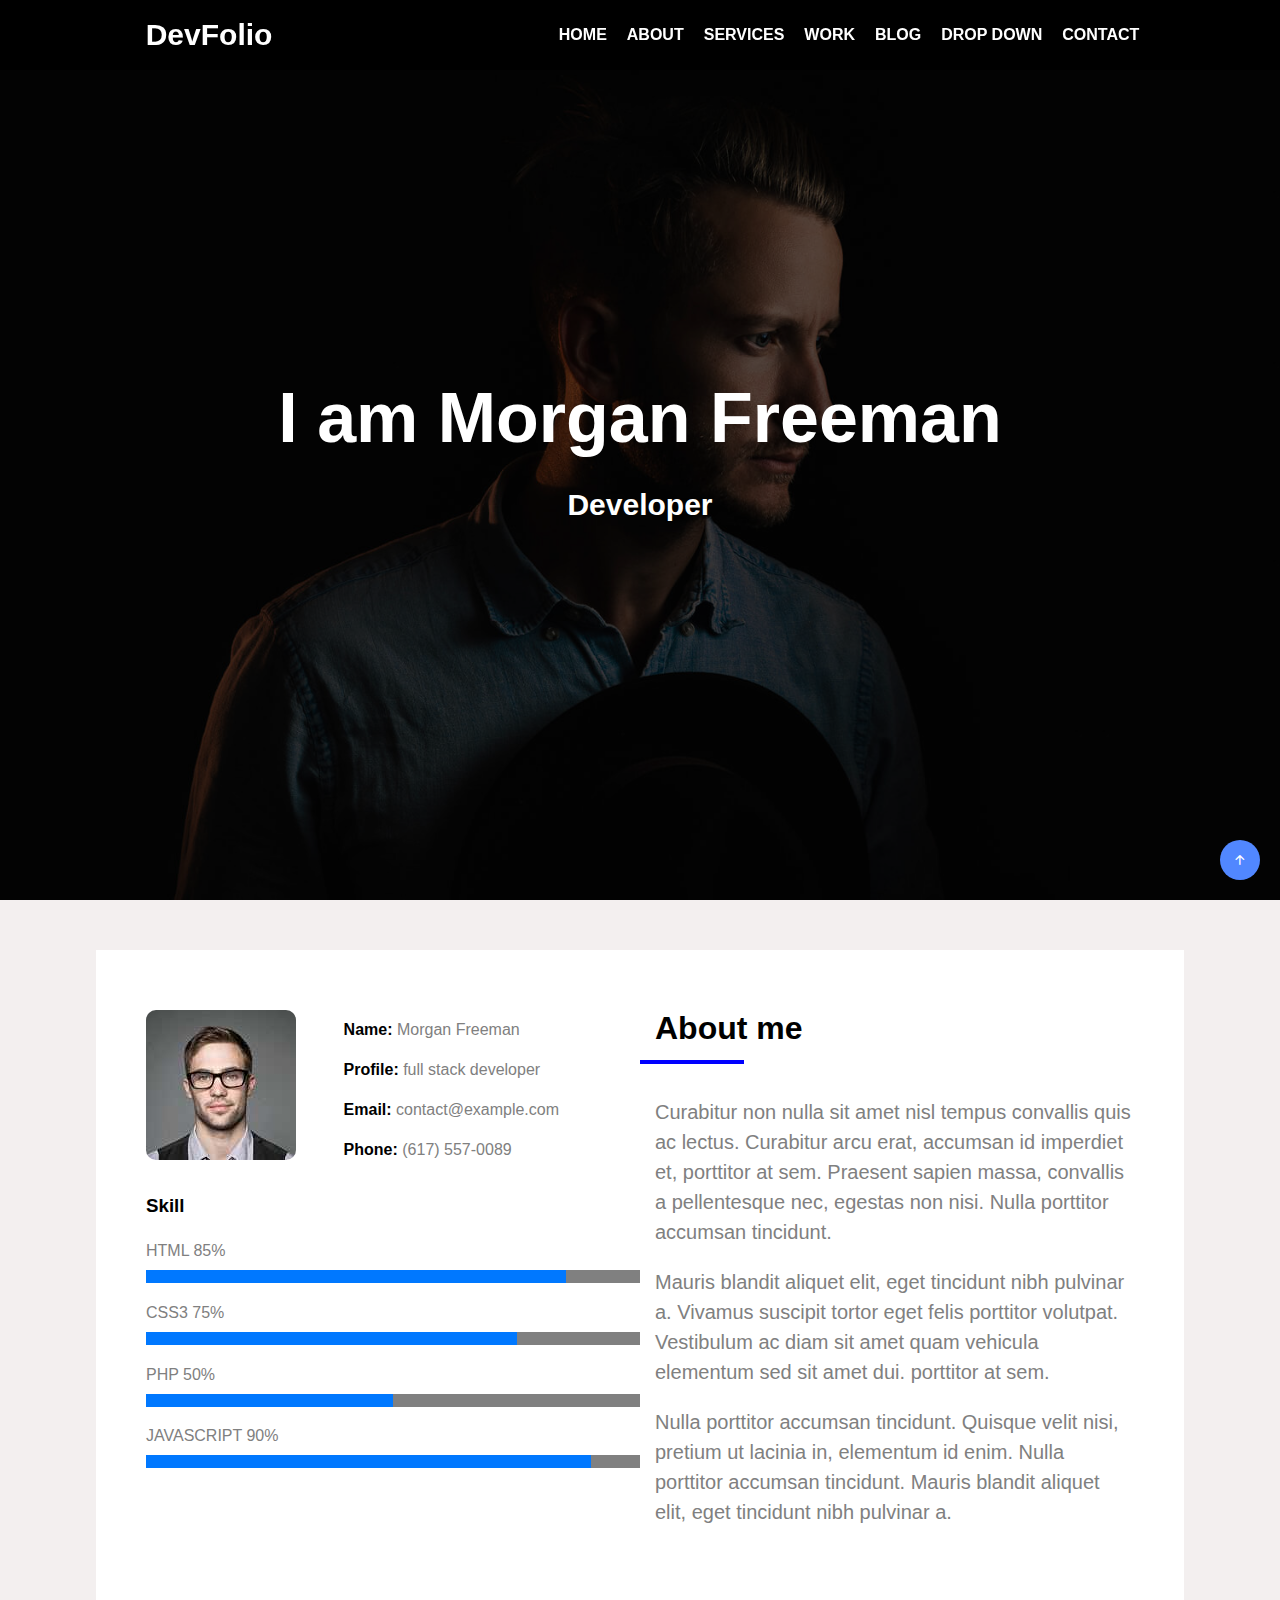
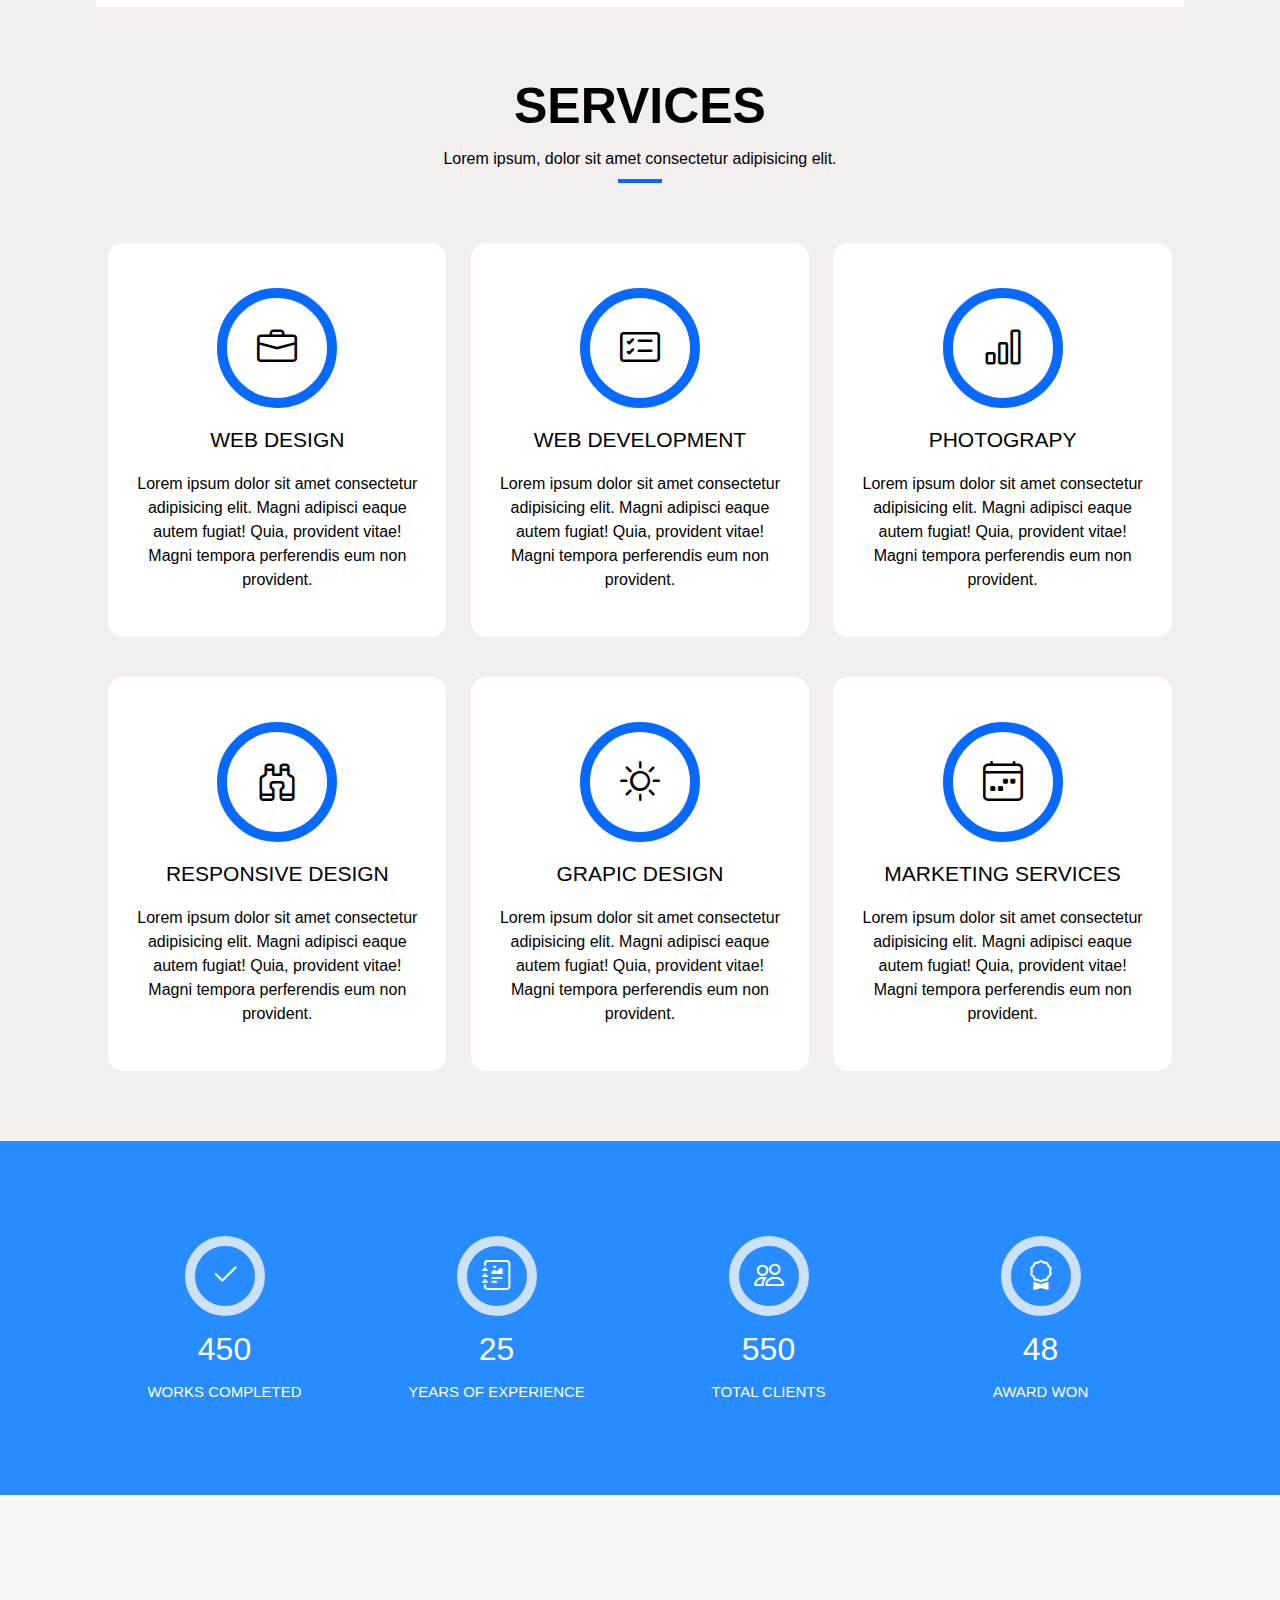
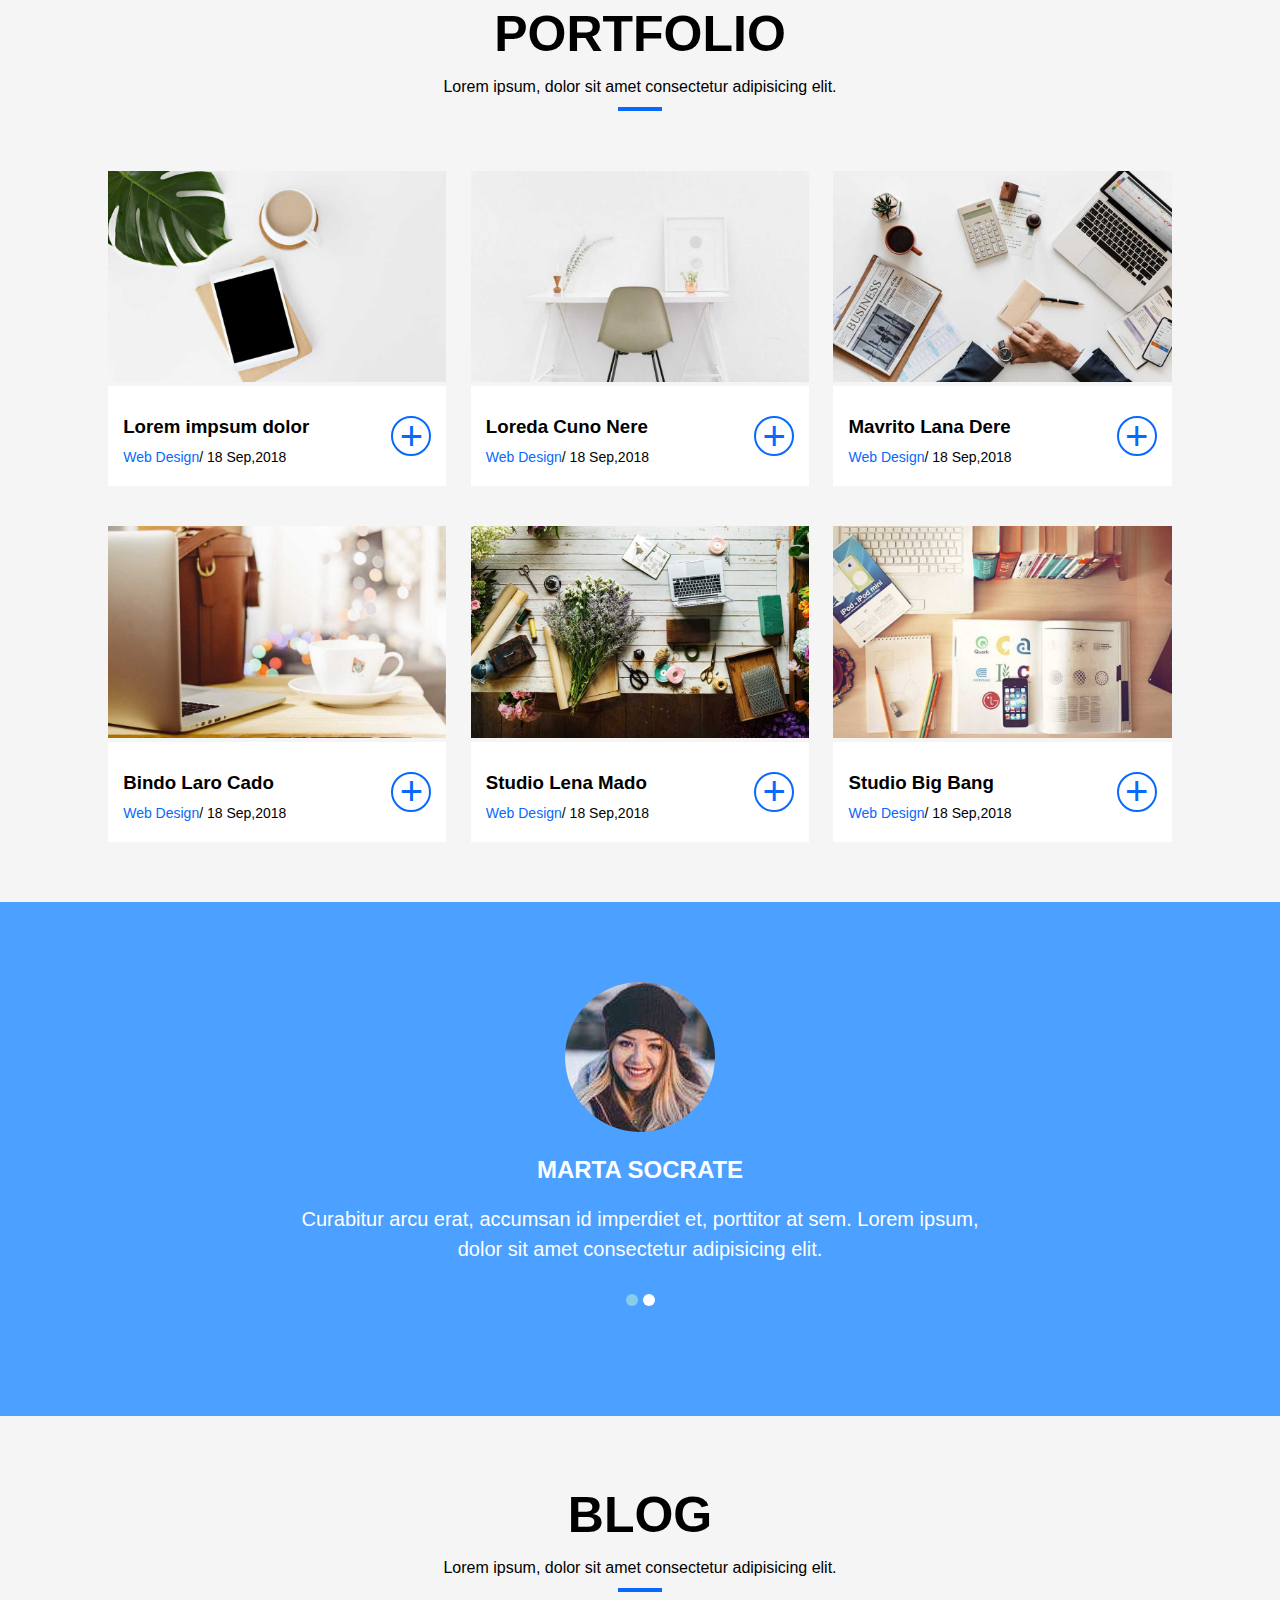
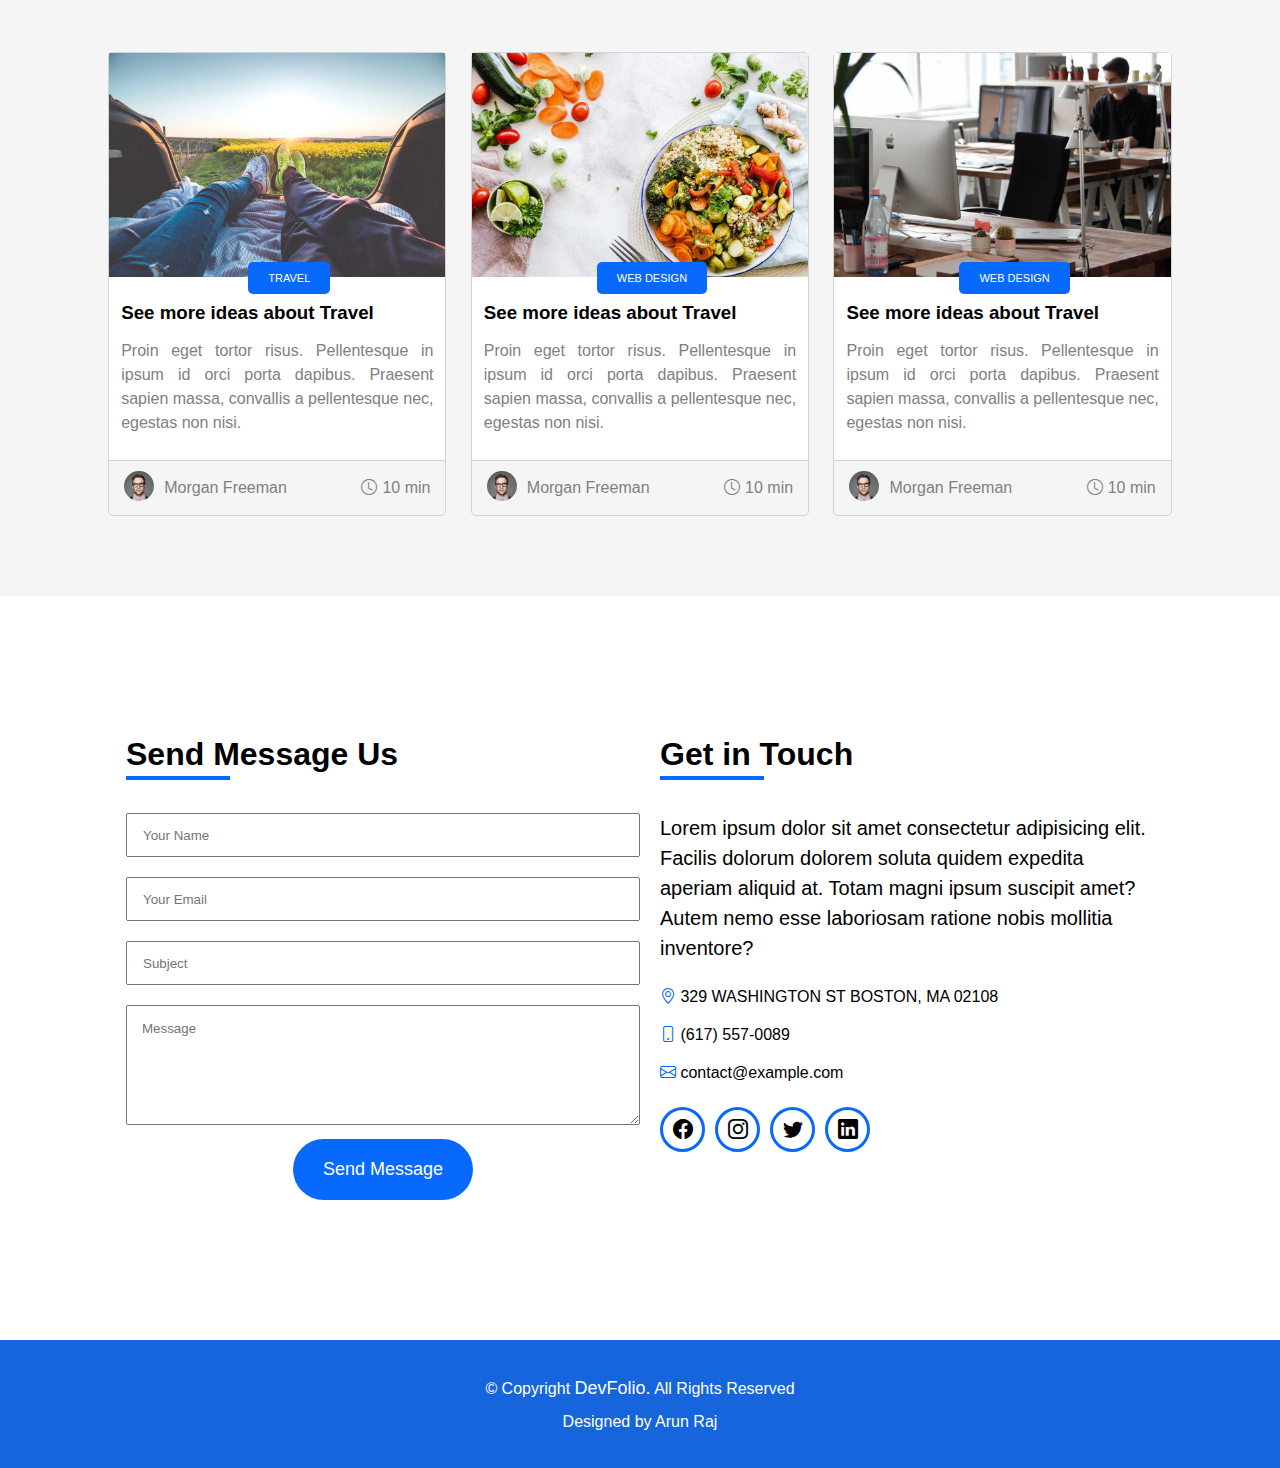
<file: index.html>
<!DOCTYPE html>
<html>
<head>
	<title>Project 1</title>
	<link rel="stylesheet" href="css/style.css">
	<link rel="stylesheet" href="icons/bootstrap-icons.css">
	<meta charset="utf-8">
	<meta name="viewport" content="width=device-width, initial-scale=1">
</head>
<body>
	<div class="container" id="home">
		<div class="feature-row1">
			<div class="nav-bar">
				<header>
					<nav>
						<div>
							<h1>DevFolio</h1>
						</div>
						<div>
							<ul>
								<div>
									<li><a href="#home">HOME</a></li>
									<hr>
								</div>
								<div>
									<li><a href="#about">ABOUT</a></li>
									<hr>
								</div>
								<div>
									<li><a href="#service">SERVICES</a></li>
									<hr>
								</div>
								<div>
									<li><a href="#portfolio">WORK</a></li>
									<hr>
								</div>
								<div>
									<li><a href="#blog">BLOG</a></li>
									<hr>
								</div>
								<div>
									<li><a href="#">DROP DOWN</a></li>
									<hr>
								</div>
								<div>
									<li><a href="#cont">CONTACT</a></li>
									<hr>
								</div>
							</ul>
						</div>
					</nav>
				</header>
			</div>
			<div class="head">
				<div>
					<h1>I am Morgan Freeman</h1>
					<h2>Developer</h2>
				</div>
			</div>
		</div>
		<div class="feature-row2" id="about">
			<div class="container1">
				<div class="resume">
					<div class="contact-box">
						<div class="contact">
							<div class="contact-img">
								<img src="images/testimonial-2.jpg" alt="No Image">
							</div>
							<div class="details">
								<p>
									<span>Name:</span>
									<span>Morgan Freeman</span>
								</p>
								<p>
									<span>Profile:</span>
									<span>full stack developer</span>
								</p>
								<p>
									<span>Email:</span>
									<span>contact@example.com</span>
								</p>
								<p>
									<span>Phone:</span>
									<span>(617) 557-0089</span>
								</p>
							</div>
						</div>
						<div class="skill">
							<h3>Skill</h3>
							<div>
								<p>HTML 85%</p>
								<progress value="85" max="100"></progress>
							</div>
							<div>
								<p>CSS3 75%</p>
								<progress value="75" max="100"></progress>
							</div>
							<div>
								<p>PHP 50%</p>
								<progress value="50" max="100"></progress>
							</div>
							<div>
								<p>JAVASCRIPT 90%</p>
								<progress value="90" max="100"></progress>
							</div>
						</div>
					</div>
					<div class="about-me">
						<h1>About me</h1>
						<p>Curabitur non nulla sit amet nisl tempus convallis quis ac lectus. Curabitur arcu erat, accumsan id imperdiet et, 
						porttitor at sem. Praesent sapien massa, convallis a pellentesque nec, egestas non nisi. Nulla porttitor accumsan tincidunt.</p>
						<p>Mauris blandit aliquet elit, eget tincidunt nibh pulvinar a. Vivamus suscipit tortor eget felis porttitor volutpat.
						Vestibulum ac diam sit amet quam vehicula elementum sed sit amet dui. porttitor at sem.</p>
						<p>Nulla porttitor accumsan tincidunt. Quisque velit nisi, pretium ut lacinia in, elementum id enim. 
						Nulla porttitor accumsan tincidunt. Mauris blandit aliquet elit, eget tincidunt nibh pulvinar a.</p>
					</div>
				</div>
			</div>
			<div class="container1" id="service">
				<div class="heading">
					<h1>SERVICES</h1>
					<p>Lorem ipsum, dolor sit amet consectetur adipisicing elit.</p>
				</div>
				<div class="card-box">
					<div class="col">
						<div class="card">
							<div class="icon">
								<i class="bi bi-briefcase"></i>
							</div>
							<h3>WEB DESIGN</h3>
							<p>Lorem ipsum dolor sit amet consectetur adipisicing elit. Magni adipisci eaque autem fugiat! Quia, provident vitae!
							Magni tempora perferendis eum non provident.</p>
						</div>
					</div>
					<div class="col">
						<div class="card">
							<div class="icon">
								<i class="bi bi-card-checklist"></i>
							</div>
							<h3>WEB DEVELOPMENT</h3>
							<p>Lorem ipsum dolor sit amet consectetur adipisicing elit. Magni adipisci eaque autem fugiat! Quia, provident vitae!
							Magni tempora perferendis eum non provident.</p>
						</div>
					</div>
					<div class="col">
						<div class="card">
							<div class="icon">
								<i class="bi bi-bar-chart"></i>
							</div>
							<h3>PHOTOGRAPY</h3>
							<p>Lorem ipsum dolor sit amet consectetur adipisicing elit. Magni adipisci eaque autem fugiat! Quia, provident vitae!
							Magni tempora perferendis eum non provident.</p>
						</div>
					</div>
					<div class="col">
						<div class="card">
							<div class="icon">
								<i class="bi bi-binoculars"></i>
							</div>
							<h3>RESPONSIVE DESIGN</h3>
							<p>Lorem ipsum dolor sit amet consectetur adipisicing elit. Magni adipisci eaque autem fugiat! Quia, provident vitae!
							Magni tempora perferendis eum non provident.</p>
						</div>
					</div>
					<div class="col">
						<div class="card">
							<div class="icon">
								<i class="bi bi-brightness-high"></i>
							</div>
							<h3>GRAPIC DESIGN</h3>
							<p>Lorem ipsum dolor sit amet consectetur adipisicing elit. Magni adipisci eaque autem fugiat! Quia, provident vitae!
							Magni tempora perferendis eum non provident.</p>
						</div>
					</div>
					<div class="col">
						<div class="card">
							<div class="icon">
								<i class="bi bi-calendar4-week"></i>
							</div>
							<h3>MARKETING SERVICES</h3>
							<p>Lorem ipsum dolor sit amet consectetur adipisicing elit. Magni adipisci eaque autem fugiat! Quia, provident vitae!
							Magni tempora perferendis eum non provident.</p>
						</div>
					</div>
				</div>
			</div>
		</div>
		<div class="feature-row4">
			<div class="absolute-box">
				<div class="container1">
					<div class="card-box1">
						<div class="col-1">
							<div class="card-1">
								<div class="icon-1">
									<i class="bi bi-check2"></i>
								</div>
								<h1>450</h1>
								<p>WORKS COMPLETED</p>
							</div>
						</div>
						<div class="col-1">
							<div class="card-1">
								<div class="icon-1">
									<i class="bi bi-journal-richtext"></i>
								</div>
								<h1>25</h1>
								<p>YEARS OF EXPERIENCE</p>
							</div>
						</div>
						<div class="col-1">
							<div class="card-1">
								<div class="icon-1">
									<i class="bi bi-people"></i>
								</div>
								<h1>550</h1>
								<p>TOTAL CLIENTS</p>
							</div>
						</div>
						<div class="col-1">
							<div class="card-1">
								<div class="icon-1">
									<i class="bi bi-award"></i>
								</div>
								<h1>48</h1>
								<p>AWARD WON</p>
							</div>
						</div>
					</div>
				</div>
			</div>
		</div>
		<div class="feature-row5">
			<div class="container1">
				<div class="heading" id="portfolio">
					<h1>PORTFOLIO</h1>
					<p>Lorem ipsum, dolor sit amet consectetur adipisicing elit.</p>
				</div>
				<div class="port-box">
					<div class="col">
						<div class="card-2">
							<div class="img-box">
								<img src="images/work-1.jpg" alt="No Image">
							</div>
							<div class="date-box">
								<div>
									<h3>Lorem impsum dolor</h3>
									<p><span>Web Design</span><span>/ 18 Sep,2018</span></p>
								</div>
								<div class="plus-icon">
									<a href="portfolio.html" target="_blank">+</a>
								</div>
							</div>
						</div>
					</div>
					<div class="col">
						<div class="card-2">
							<div class="img-box">
								<img src="images/work-2.jpg" alt="No Image">
							</div>
							<div class="date-box">
								<div>
									<h3>Loreda Cuno Nere</h3>
									<p><span>Web Design</span><span>/ 18 Sep,2018</span></p>
								</div>
								<div class="plus-icon">
									<a href="portfolio.html"target="_blank">+</a>
								</div>
							</div>
						</div>
					</div>
					<div class="col">
						<div class="card-2">
							<div class="img-box">
								<img src="images/work-3.jpg" alt="No Image">
							</div>
							<div class="date-box">
								<div>
									<h3>Mavrito Lana Dere</h3>
									<p><span>Web Design</span><span>/ 18 Sep,2018</span></p>
								</div>
								<div class="plus-icon">
									<a href="portfolio.html" target="_blank">+</a>
								</div>
							</div>
						</div>
					</div>
					<div class="col">
						<div class="card-2">
							<div class="img-box">
								<img src="images/work-4.jpg" alt="No Image">
							</div>
							<div class="date-box">
								<div>
									<h3>Bindo Laro Cado</h3>
									<p><span>Web Design</span><span>/ 18 Sep,2018</span></p>
								</div>
								<div class="plus-icon">
									<a href="portfolio.html" target="_blank">+</a>
								</div>
							</div>
						</div>
					</div>
					<div class="col">
						<div class="card-2">
							<div class="img-box">
								<img src="images/work-5.jpg" alt="No Image">
							</div>
							<div class="date-box">
								<div>
									<h3>Studio Lena Mado</h3>
									<p><span>Web Design</span><span>/ 18 Sep,2018</span></p>
								</div>
								<div class="plus-icon">
									<a href="portfolio.html" target="_blank">+</a>
								</div>
							</div>
						</div>
					</div>
					<div class="col">
						<div class="card-2">
							<div class="img-box">
								<img src="images/work-6.jpg" alt="No Image">
							</div>
							<div class="date-box">
								<div>
									<h3>Studio Big Bang</h3>
									<p><span>Web Design</span><span>/ 18 Sep,2018</span></p>
								</div>
								<div class="plus-icon">
									<a href="portfolio.html" target="_blank">+</a>
								</div>
							</div>
						</div>
					</div>
				</div>
			</div>
		</div>
		<div class="feature-row6">
			<div class="feature-col3">
				<div class="img-content">
					<div>
						<img src="images/testimonial-4.jpg" alt="No Image">
					</div>
					<h2>MARTA SOCRATE</h2>
					<p>Curabitur arcu erat, accumsan id imperdiet et, porttitor at sem.
					Lorem ipsum, dolor sit amet consectetur adipisicing elit.</p>
					<div class="circle">
						<div class="circle1">
						</div>
						<div class="circle2">
						</div>
					</div>
				</div>
			</div>
		</div>
		<div class="feature-row7" id="blog">
			<div class="container1">
				<div class="heading">
					<h1>BLOG</h1>
					<p>Lorem ipsum, dolor sit amet consectetur adipisicing elit.</p>
				</div>
				<div class="blog-box">
					<div class="col">
						<div class="card-3">
							<div class="blog-img">
								<img src="images/post-1.jpg" alt="No Image">
							</div>
							<div class="blog-content">
								<div class="web">
									<button>TRAVEL</button>
								</div>
								<h3>See more ideas about Travel</h3>
								<p>Proin eget tortor risus. Pellentesque in ipsum id orci porta dapibus.
								Praesent sapien massa, convallis a pellentesque nec, egestas non nisi.</p>
							</div>
							<div class="blog-foot">
								<div class="blog-foot1">
									<div>
										<a href="#top"><img src="images/testimonial-2.jpg" alt="No Image"></a>
									</div>
									<a href="#top"><p> Morgan Freeman</p></a>
								</div>
								<div class="blog-foot2">
									<p><i class="bi bi-clock"></i><span>10 min</span></p>
								</div>
							</div>
						</div>
					</div>
					<div class="col">
						<div class="card-3">
							<div class="blog-img">
								<img src="images/post-2.jpg" alt="No Image">
							</div>
							<div class="blog-content">
								<div class="web">
									<button>WEB DESIGN</button>
								</div>
								<h3>See more ideas about Travel</h3>
								<p>Proin eget tortor risus. Pellentesque in ipsum id orci porta dapibus.
								Praesent sapien massa, convallis a pellentesque nec, egestas non nisi.</p>
							</div>
							<div class="blog-foot">
								<div class="blog-foot1">
									<div>
										<a href="#top"><img src="images/testimonial-2.jpg" alt="No Image"></a>
									</div>
									<a href="#top"><p> Morgan Freeman</p></a>
								</div>
								<div class="blog-foot2">
									<p><i class="bi bi-clock"></i><span>10 min</span></p>
								</div>
							</div>
						</div>
					</div>
					<div class="col">
						<div class="card-3">
							<div class="blog-img">
								<img src="images/post-3.jpg" alt="No Image">
							</div>
							<div class="blog-content">
							<div class="web">
								<button>WEB DESIGN</button>
							</div>
								<h3>See more ideas about Travel</h3>
								<p>Proin eget tortor risus. Pellentesque in ipsum id orci porta dapibus.
								Praesent sapien massa, convallis a pellentesque nec, egestas non nisi.</p>
							</div>
							<div class="blog-foot">
								<div class="blog-foot1">
									<div>
										<a href="#top"><img src="images/testimonial-2.jpg" alt="No Image"></a>
									</div>
									<a href="#top"><p> Morgan Freeman</p></a>
								</div>
								<div class="blog-foot2">
									<p><i class="bi bi-clock"></i><span>10 min</span></p>								
								</div>
							</div>
						</div>
					</div>
				</div>
			</div>
		</div>
		<div class="feature-row8" id="cont">
			<div class="container1 contact-bg">
				<div class="foot-contact">
					<div class="form">
						<h1>Send Message Us</h1>
						<div class="form-input">
							<input type="text" placeholder="Your Name">
							<input type="text" placeholder="Your Email">
							<input type="text" placeholder="Subject">
							<textarea placeholder="Message"></textarea>
							<div class="form-button">
								<button>Send Message</button>
							</div>
						</div>
					</div>
					<div class="about-content">
						<h1>Get in Touch</h1>
						<p>Lorem ipsum dolor sit amet consectetur adipisicing elit. 
						Facilis dolorum dolorem soluta quidem expedita aperiam aliquid at.
						Totam magni ipsum suscipit amet? Autem nemo esse laboriosam ratione nobis mollitia inventore?</p>
						<div class="foot-icon">
							<div>
								<i class="bi bi-geo-alt"></i>
								<span>329 WASHINGTON ST BOSTON, MA 02108</span>
							</div>
							<div>
								<i class="bi bi-phone"></i>
								<span>(617) 557-0089</span>
							</div>
							<div>
								<i class="bi bi-envelope"></i>
								<span>contact@example.com</span>
							</div>
						</div>
						<div class="foot-icon1">
							<div>
								<i class="bi bi-facebook"></i>
							</div>
							<div>
								<i class="bi bi-instagram"></i>
							</div>
							<div>
								<i class="bi bi-twitter"></i>
							</div>
							<div>
								<i class="bi bi-linkedin"></i>
							</div>							
						</div>
					</div>
				</div>
			</div>
		</div>
		<div class="copyright">
			<footer>
				<p>© Copyright <span>DevFolio.</span> All Rights Reserved</p>
				<p>Designed by Arun Raj</p>
			</footer>
			<div class="top">
				<a href="#home"><i class="bi bi-arrow-up-short"></i></a>
			</div>
		<div>
	</div>
</body>
</html>
</file>
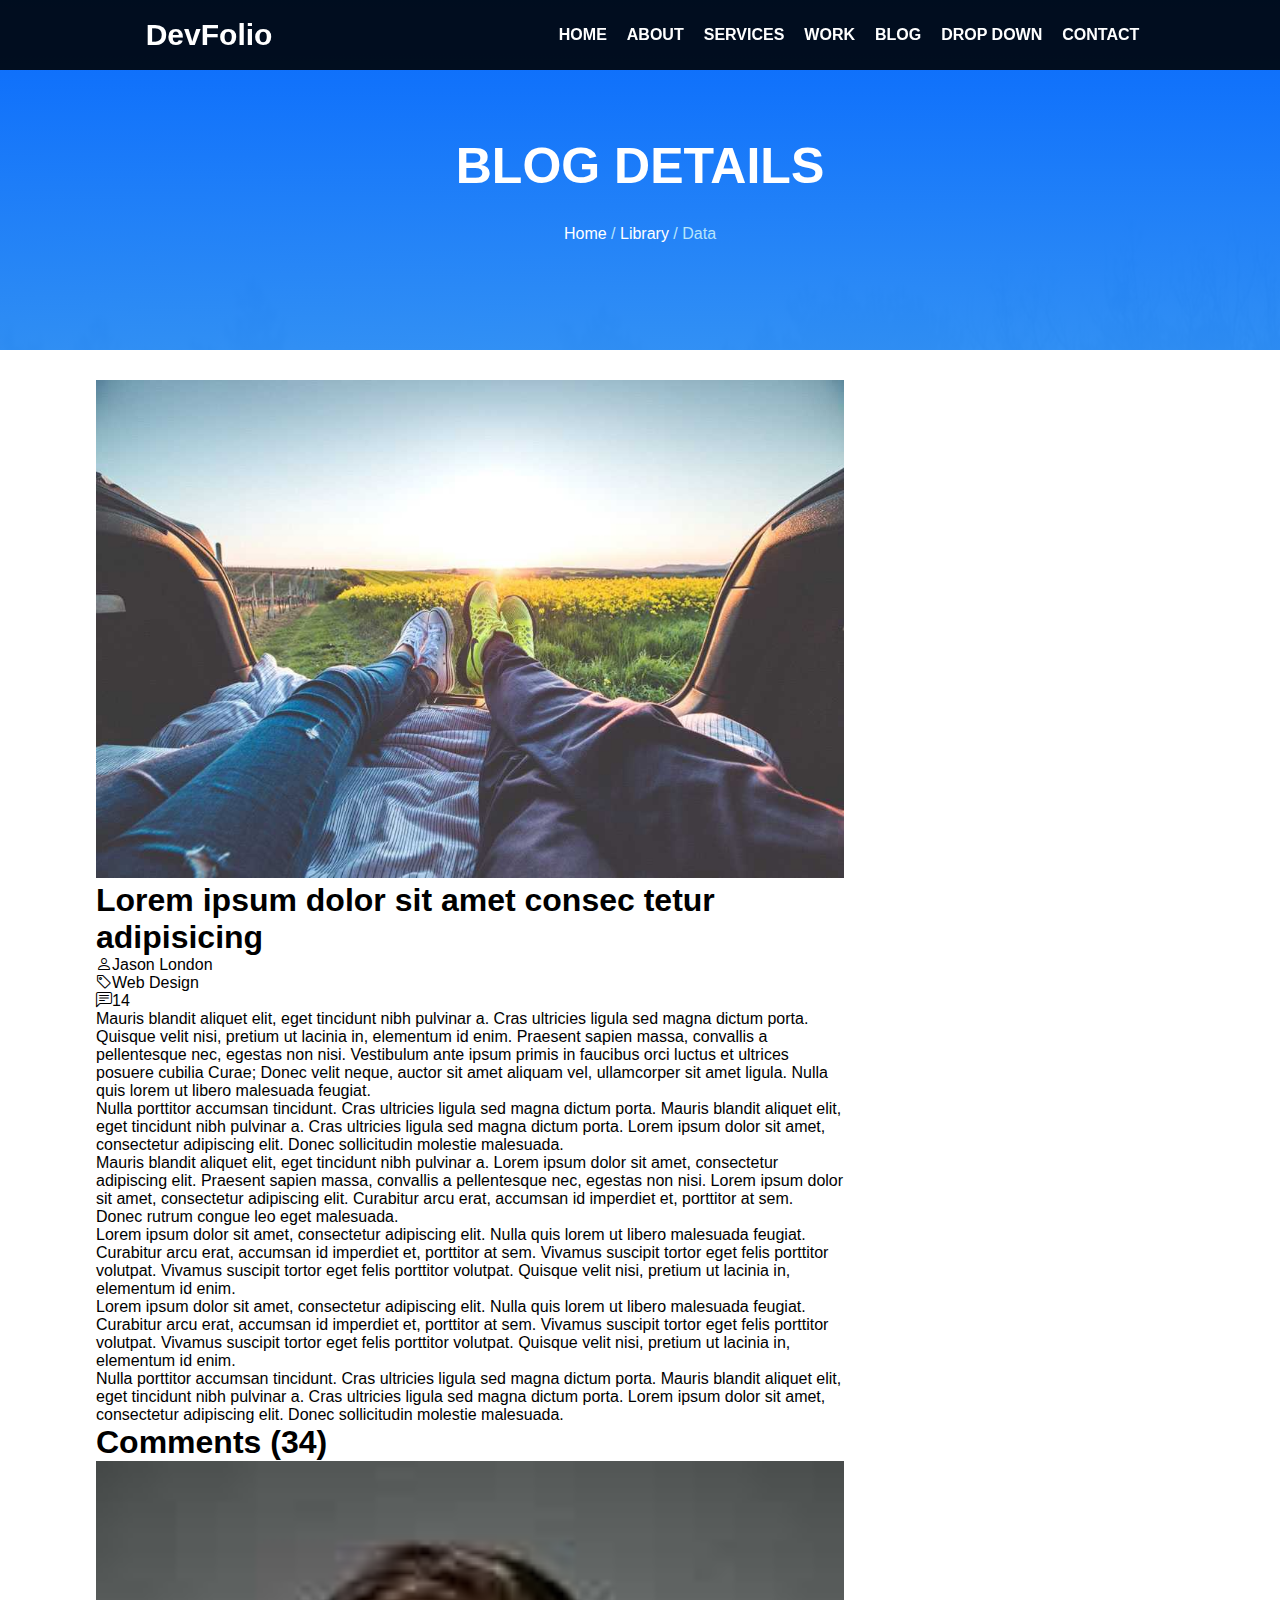
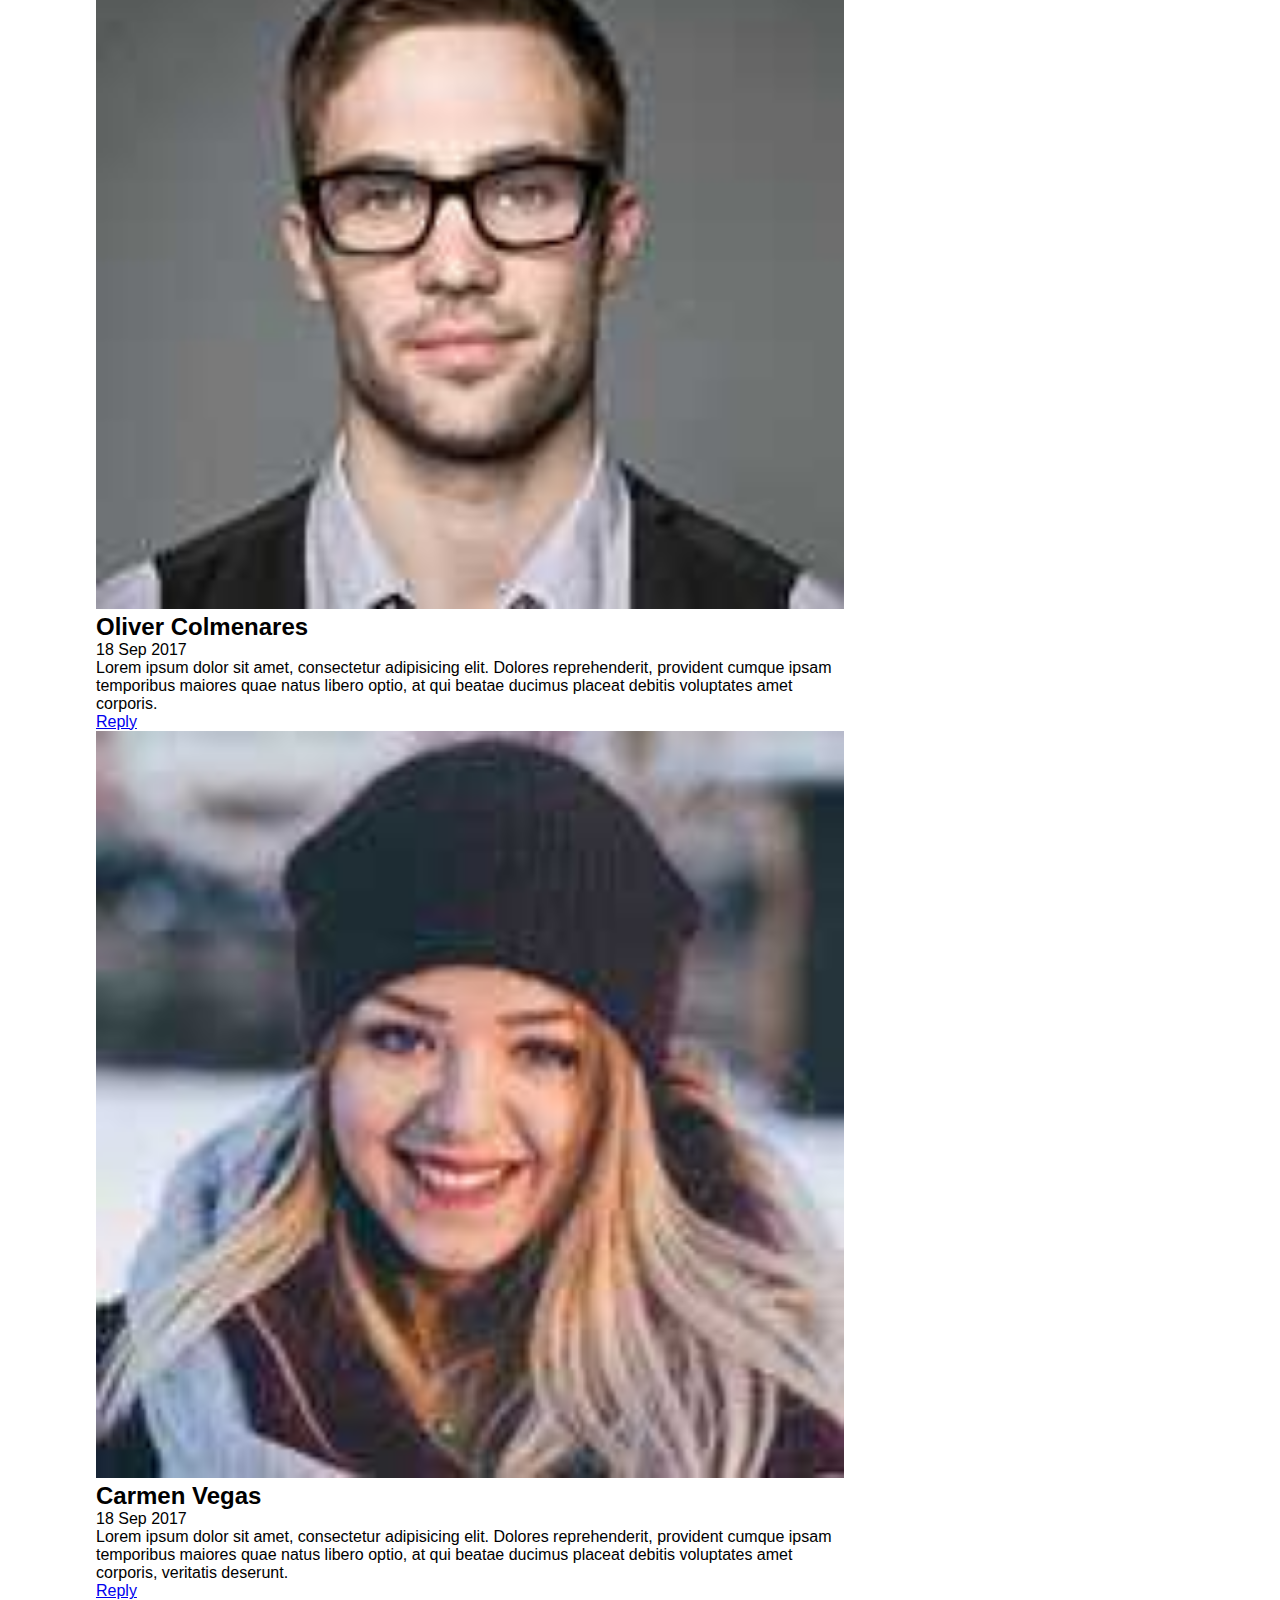
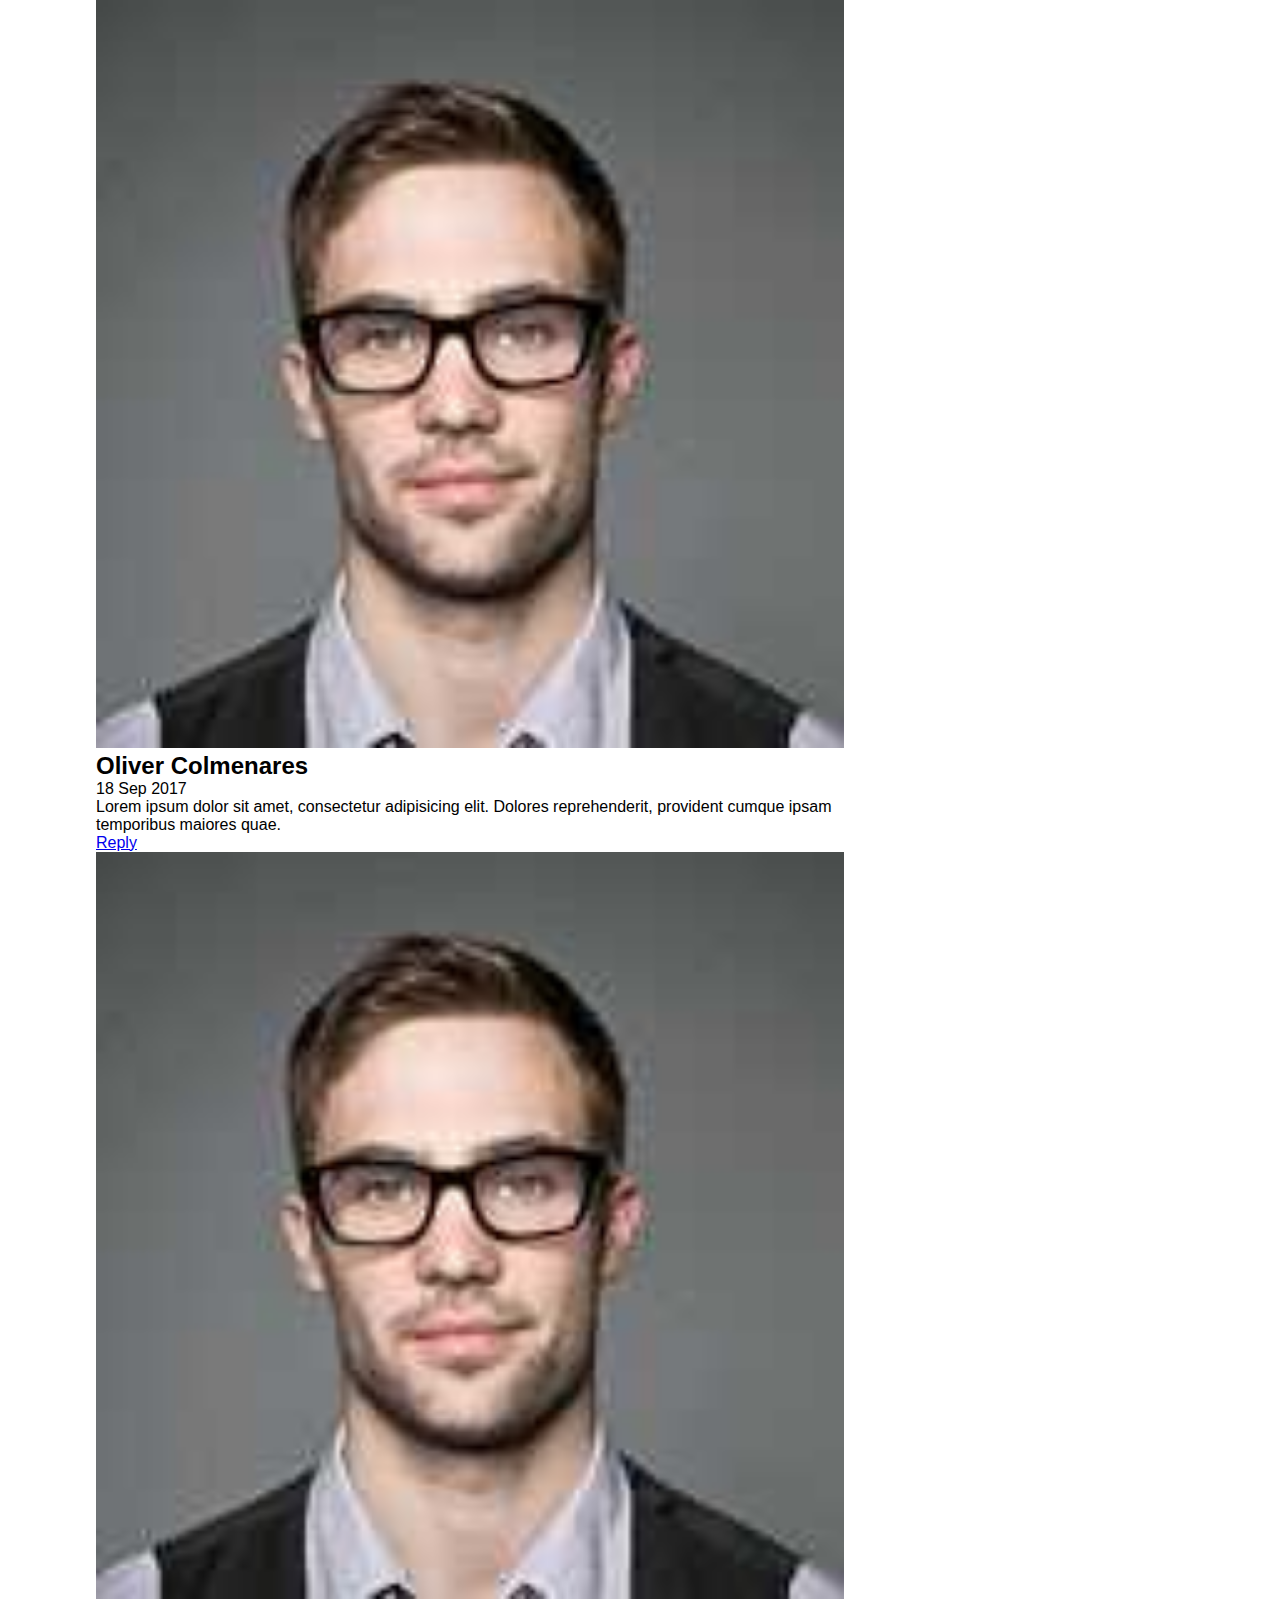
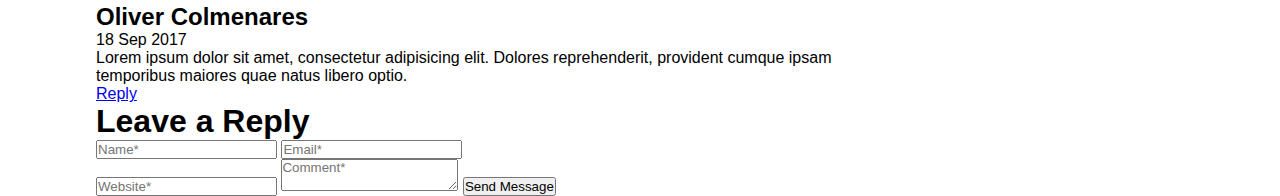
<file: blog.html>
<!DOCTYPE html>
<html>
<head>
	<title></title>
	<link rel="stylesheet" href="css/style.css">
	<link rel="stylesheet" href="icons/bootstrap-icons.css">
	<meta charset="utf-8">
	<meta name="viewport" content="width=device-width, initial-scale=1">
</head>
<body>
	<div class="container" id="home">
		<div class="port-row1">
			<div class="nav-bar">
				<header>
					<nav>
						<div>
							<h1>DevFolio</h1>
						</div>
						<div>
							<ul>
								<li><a href="#home">HOME</a></li>
								<li><a href="#about">ABOUT</a></li>
								<li><a href="#service">SERVICES</a></li>
								<li><a href="#portfolio">WORK</a></li>
								<li><a href="#blog">BLOG</a></li>
								<li><a href="#">DROP DOWN</a></li>
								<li><a href="#cont">CONTACT</a></li>
							</ul>
						</div>
					</nav>
				</header>
			</div>
			<div class="port-detail">
				<div class="blog-detail">
					<h1>BLOG DETAILS</h1>
					<p><span>Home</span> / <span>Library</span> / Data</p>
				</div>
			</div>
		</div>
		<div class="port-row1">
			<div class="container1">
				<div class="port-col1">
					<div class="port-img">
						<div class="blog-lib">
							<div>
								<img src="images/post-1.jpg" alt="No Image">
							</div>
							<h1>Lorem ipsum dolor sit amet consec tetur adipisicing</h1>
							<div>
								<div>
									<i class="bi bi-person"></i><span>Jason London</span>
								</div>
								<div>
									<i class="bi bi-tag"></i><span>Web Design</span>
								</div>
								<div>
									<i class="bi bi-chat-left-text"></i><span>14</span>
								</div>
							</div>
							<div>
								<p>Mauris blandit aliquet elit, eget tincidunt nibh pulvinar a.
								Cras ultricies ligula sed magna dictum porta. Quisque velit nisi,
								pretium ut lacinia in, elementum id enim. Praesent sapien massa,
								convallis a pellentesque nec, egestas non nisi.
								Vestibulum ante ipsum primis in faucibus orci luctus et ultrices posuere cubilia Curae;
								Donec velit neque, auctor sit amet aliquam vel, ullamcorper sit amet ligula. Nulla quis lorem ut libero malesuada feugiat.</p>
								<p>Nulla porttitor accumsan tincidunt. Cras ultricies ligula sed magna dictum porta.
								Mauris blandit aliquet elit, eget tincidunt nibh pulvinar a. Cras ultricies ligula sed magna dictum porta.
								Lorem ipsum dolor sit amet, consectetur adipiscing elit. Donec sollicitudin molestie malesuada.</p>
								<p>Mauris blandit aliquet elit, eget tincidunt nibh pulvinar a. Lorem ipsum dolor sit amet, consectetur adipiscing elit.
								Praesent sapien massa, convallis a pellentesque nec, egestas non nisi. Lorem ipsum dolor sit amet, consectetur adipiscing elit.
								Curabitur arcu erat, accumsan id imperdiet et, porttitor at sem. Donec rutrum congue leo eget malesuada.</p>
								<p>Lorem ipsum dolor sit amet, consectetur adipiscing elit. Nulla quis lorem ut libero malesuada feugiat.
								Curabitur arcu erat, accumsan id imperdiet et, porttitor at sem. Vivamus suscipit tortor eget felis porttitor volutpat.
								Vivamus suscipit tortor eget felis porttitor volutpat. Quisque velit nisi, pretium ut lacinia in, elementum id enim.</p>
							</div>
							<div>
								<p>Lorem ipsum dolor sit amet, consectetur adipiscing elit. Nulla quis lorem ut libero malesuada feugiat.
								Curabitur arcu erat, accumsan id imperdiet et, porttitor at sem. Vivamus suscipit tortor eget felis porttitor volutpat.
								Vivamus suscipit tortor eget felis porttitor volutpat. Quisque velit nisi, pretium ut lacinia in, elementum id enim.</p>
							</div>
							<p>Nulla porttitor accumsan tincidunt. Cras ultricies ligula sed magna dictum porta. Mauris blandit aliquet elit, eget tincidunt nibh pulvinar a.
							Cras ultricies ligula sed magna dictum porta. Lorem ipsum dolor sit amet, consectetur adipiscing elit. Donec sollicitudin molestie malesuada.</p>
						</div>
						<div>
							<h1>Comments (34)</h1>
							<div>
								<div>
									<img src="images/testimonial-2.jpg" alt="No Image">
								</div>
								<div>
									<h2>Oliver Colmenares</h2>
									<p>18 Sep 2017</p>
									<p>Lorem ipsum dolor sit amet, consectetur adipisicing elit.
									Dolores reprehenderit, provident cumque ipsam temporibus maiores quae natus libero optio,
									at qui beatae ducimus placeat debitis voluptates amet corporis.</p>
									<a href="#">Reply</a>
								</div>
							</div>
							<div>
								<div>
									<img src="images/testimonial-4.jpg" alt="No Image">
								</div>
								<div>
									<h2>Carmen Vegas</h2>
									<p>18 Sep 2017</p>
									<p>Lorem ipsum dolor sit amet, consectetur adipisicing elit.
									Dolores reprehenderit, provident cumque ipsam temporibus maiores quae natus libero optio,
									at qui beatae ducimus placeat debitis voluptates amet corporis, veritatis deserunt.</p>
									<a href="#">Reply</a>
								</div>
							</div>
							<div>
								<div>
									<img src="images/testimonial-2.jpg" alt="No Image">
								</div>
								<div>
									<h2>Oliver Colmenares</h2>
									<p>18 Sep 2017</p>
									<p>Lorem ipsum dolor sit amet, consectetur adipisicing elit. Dolores reprehenderit,
									provident cumque ipsam temporibus maiores quae.</p>
									<a href="#">Reply</a>
								</div>
							</div>
							<div>
								<div>
									<img src="images/testimonial-2.jpg" alt="No Image">
								</div>
								<div>
									<h2>Oliver Colmenares</h2>
									<p>18 Sep 2017</p>
									<p>Lorem ipsum dolor sit amet, consectetur adipisicing elit. Dolores reprehenderit,
									provident cumque ipsam temporibus maiores quae natus libero optio.</p>
									<a href="#">Reply</a>
								</div>
							</div>
						</div>
						<div>
							<h1>Leave a Reply</h1>
							<div>
								<input type="text" name="name" placeholder="Name*">
								<input type="email" name="email" placeholder="Email*">
							</div>
							<input type="text" name="web"placeholder="Website*">
							<textarea placeholder="Comment*"></textarea>
							<button>Send Message</button>
						</div>
					</div>
					<div class="port-content">
							
					</div>
				</div>
			</div>
		</div>
	</div>
</body>
</html>
</file>
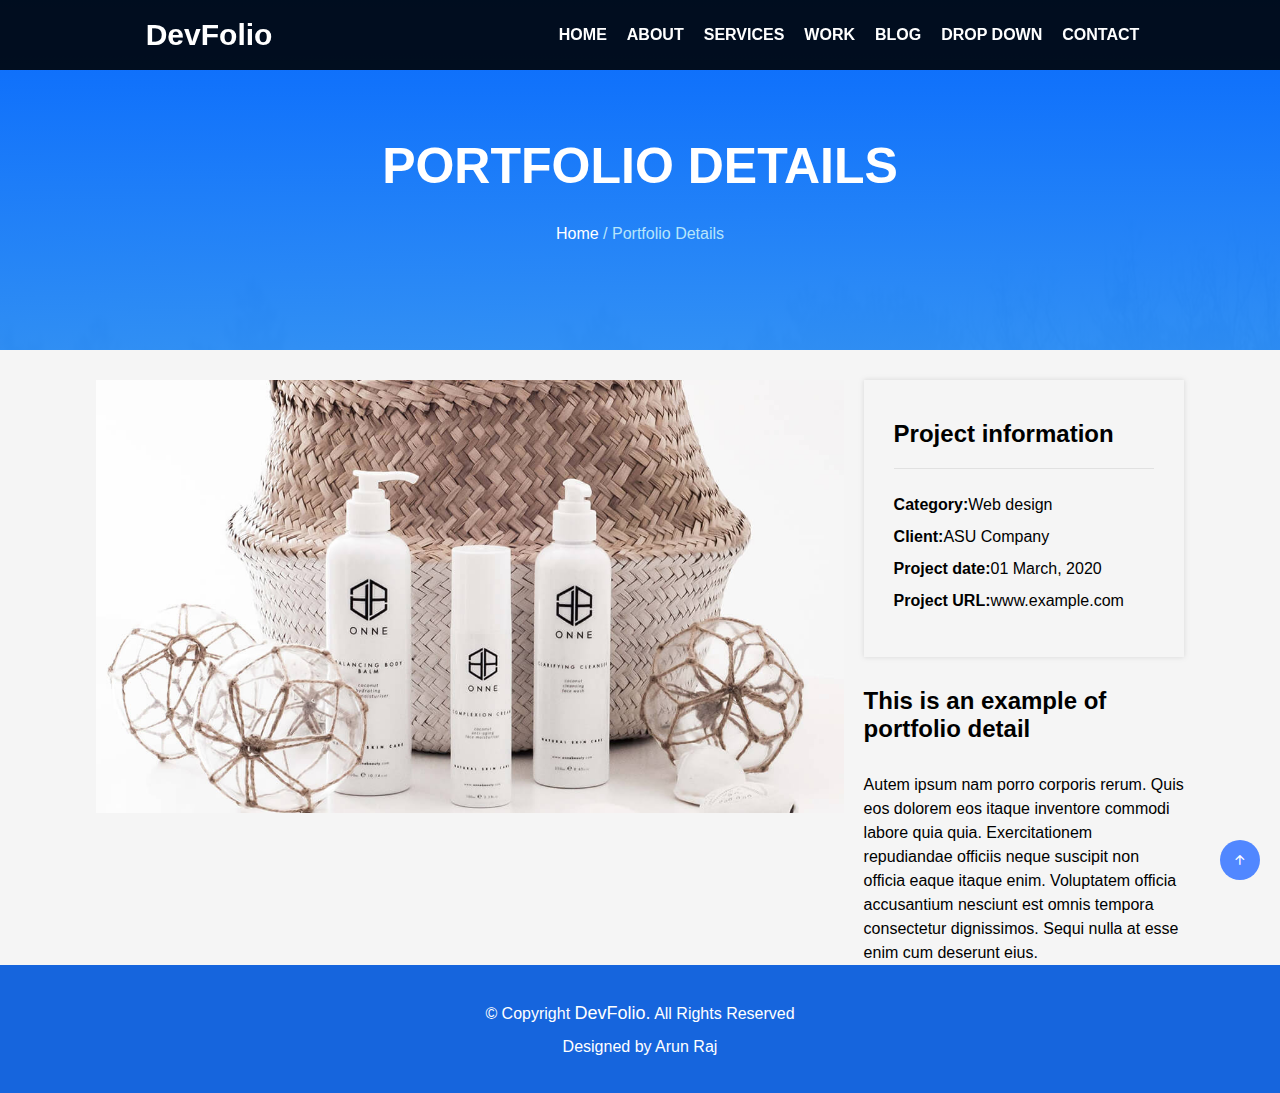
<file: portfolio.html>
<!DOCTYPE html>
<html>
<head>
	<title></title>
	<link rel="stylesheet" href="css/style.css">
	<link rel="stylesheet" href="icons/bootstrap-icons.css">
	<meta charset="utf-8">
	<meta name="viewport" content="width=device-width, initial-scale=1">
</head>
<body>
	<div class="container" id="home">
		<div class="port-row1">
			<div class="nav-bar">
				<header>
					<nav>
						<div>
							<h1>DevFolio</h1>
						</div>
						<div>
							<ul>
								<li><a href="#home">HOME</a></li>
								<li><a href="#about">ABOUT</a></li>
								<li><a href="#service">SERVICES</a></li>
								<li><a href="#portfolio">WORK</a></li>
								<li><a href="#blog">BLOG</a></li>
								<li><a href="#">DROP DOWN</a></li>
								<li><a href="#cont">CONTACT</a></li>
							</ul>
						</div>
					</nav>
				</header>
			</div>
			<div class="port-detail">
				<div>
					<h1>PORTFOLIO DETAILS</h1>
					<p><span>Home</span> <span>/ Portfolio Details</span></p>
				</div>
			</div>
		</div>
		<div class="port-row2">
			<div class="container1">
				<div class="port-col1">
					<div class="port-img">
						<img src="images/portfolio-details-1.jpg" alt="No Image">
					</div>
					<div class="port-content">
						<div class="port-info">
							<div>
								<h2>Project information</h2>
							</div>
							<p><span>Category:</span><span>Web design</span></p>
							<p><span>Client:</span><span>ASU Company</span></p>
							<p><span>Project date:</span><span>01 March, 2020</span></p>
							<p><span>Project URL:</span><span>www.example.com</span></p>
						</div>
						<div class="port-para">
							<h2>This is an example of portfolio detail</h2>
							<p>Autem ipsum nam porro corporis rerum. Quis eos dolorem eos itaque inventore commodi labore quia quia.
							Exercitationem repudiandae officiis neque suscipit non officia eaque itaque enim. Voluptatem officia accusantium nesciunt est omnis tempora consectetur dignissimos.
							Sequi nulla at esse enim cum deserunt eius.</p>
						</div>
					</div>
				</div>
			</div>
		</div>
		<div class="copyright">
			<footer>
				<p>© Copyright <span>DevFolio.</span> All Rights Reserved</p>
				<p>Designed by Arun Raj</p>
			</footer>
			<div class="top">
				<a href="#home"><i class="bi bi-arrow-up-short"></i></a>
			</div>
		<div>
	</div>
</body>
</html>
</file>
<file: css/style.css>
*{
	margin:0px;
	padding:0px;
	box-sizing:border-box;
	font-family:sans-serif;
}
.container{
	width:100%;
}
.feature-row1{
	background-image:url(../images/hero-bg.jpg);
	background-position:60% 20%;
	background-size:cover;
	background-repeat: no-repeat;
}
.head{
	height:100vh;
	display:flex;
	justify-content:center;
	align-items:center;
	text-align:center;
	color:white;
	background-color:#00000099;
}
.head h1{
	font-size:70px;
}
.head h2{
	font-size: 40px;
	margin-top:30px;
}
.nav-bar{
	position:fixed;
	background-color:#000000e0;
	top:0;
	width:100%;
	color:white;
	z-index:1;
}
.nav-bar nav{
	height:70px;
	display:flex;
	justify-content:space-around;
	align-items:center;
}
.nav-bar ul{
	display:flex;
}
.nav-bar li{
	display:inline-block;
	padding:10px;
	font-weight:600;
}
.nav-bar hr{
	border:none;
	width:0px;
	margin-left:10px;
}
.nav-bar  li:hover + hr{
	border:1px solid white;
	width:60%;
	transition:all 0.4s linear;
}
.nav-bar a{
	text-decoration:none;
	color:white;
}	
.nav-bar h1{
	padding:15px;
	font-size:30px;
}
.feature-row2{
	background-color:#f3efef;
	width:100%;
	padding:50px 0px;
}
.container1{
	margin:0 auto;
	width:85%;
}
.resume{
	background-color:white;
	padding:60px 50px;
	display:flex;
	flex-wrap:wrap;
}
.contact-box{
	width:50%;
}
.contact{
	display:flex;
	flex-wrap:wrap;
}
.contact-img{
	width:40%;
}
.contact-img img{
	border-radius:10px;
}
.details{
	width:60%;
}
.details p span:first-child{
	font-weight:600;
}
.details p span:last-child{
	color:gray;
}
.details p{
	line-height:2.5;
}
.skill progress{
	width:100%;
	height:13px;
	border-radius:0px;
	margin: 10px 0px 20px 0px;
}
.skill progress::-webkit-progress-value{
	background-color:#0078ff;
}
.skill h3{
	margin: 25px 0px;
}
.skill p{
	color:gray;
}
.about-me{
	width:50%;
	position:relative;
}
.about-me h1:before{
	content:"";
	border:2px solid blue;
	position:absolute;
	left:0px;
	top:50px;
	width:100px;
}
.about-me h1{
	padding-bottom:30px;
}
.about-me p{
	line-height:1.5;
	font-size:20px;
	margin:20px 0px;
	color:gray;
}
.heading{
	text-align:center;
	padding:55px 0px;
	position:relative;
}
.heading h1{
	font-size:50px;
	margin:15px 0px;
}
.heading h1:before{
	content:"";
	border:2px solid #0769fd;
	position:absolute;
	left:48%;
	bottom:40px;
	width:40px;
}
.card-box{
	width:100%;
	display:flex;
	flex-wrap:wrap;
}
.col{
	width:33.3%;
	padding: 20px 12px;
}
.card{
	background-color:white;
	border-radius:15px;
	padding:45px 25px;
	text-align:center;
}
.icon{
	height:120px;
	width:120px;
	border-radius:50%;
	border:10px solid #0769fd;
	margin:0 auto;
	display:flex;
	justify-content:center;
	align-items:center;
	font-size:40px;
	transition:all 0.5s linear;
}
.card:hover .icon{
	border: 10px solid #cde1f8;
	background-color: #0769fd;
	color:white;
}
.card h3{
	margin:20px 0px;
	font-weight:100;
	font-size:21px;
}
.card p{
	line-height:1.5;
}
.feature-row4{
	width:100%;
	background-image:url(../images/post-3.jpg);
	background-attachment:fixed;
}
.absolute-box{
	background-color:#0078ffd9;
	width:100%;
	padding:80px 0px;
	display:flex;
	align-items:center;
}
.card-box1{
	width:100%;
	display:flex;
	flex-wrap:wrap;
}
.card-box1 .col-1{
	width:25%;
	padding: 15px 15px 15px 0px;
}
.card-1{
	color:white;
	text-align:center;
}
.icon-1{
	height:80px;
	width:80px;
	border-radius:50%;
	border:10px solid #cde1f8;
	margin:0 auto;
	display:flex;
	justify-content:center;
	align-items:center;
	font-size:30px;
}
.card-1 h1{
	margin:15px 0px;
	font-weight:100;
}
.card-1 p{
	font-size:15px;
}
.feature-row5{
	width:100%;
	background-color:#f5f5f5;
	padding:40px 0px;
}
.port-box{
	display:flex;
	flex-wrap:wrap;
}
.card-2:hover img{
	transform:scale(1.5,1.5);
}
.img-box{
	overflow:hidden;
}
.img-box img{
	width:100%;
	transition: 0.5s linear;
}
.date-box{
	background-color:white;
	padding:20px 15px;
	display:flex;
	justify-content:space-between;
	align-items:center;
}
.date-box h3{
	margin:10px 0px;
}
.date-box span{
	font-size:14px;
}
.date-box p span:first-child{
	color: #0769fd;
}
.plus-icon{
	height:40px;
	width:40px;
	border:2px solid #0769fd;
	border-radius:50%;
	display:flex;
	justify-content:center;
	align-items:center;
}
.plus-icon a{
	text-decoration:none;
	color:#0769fd;
	font-size:40px;
}
.feature-row6{
	background-image:url(../images/overlay-bg.jpg);
	background-attachment:fixed;
	background-size:100%;
	width:100%;
}
.feature-col3{
	width:100%;
	background-color: #0078ffb3;
	display:flex;
	justify-content:center;
	align-items:center;
	text-align:center;
	color:white;
	padding:80px 0px;
}
.img-content{
	width:55%;
}
.img-content img{
	border-radius:50%;
}
.img-content h2{
	margin:20px 0px;
}
.img-content p{
	font-size:20px;
	line-height:1.5;
}
.circle{
	display:flex;
	justify-content:center;
	gap:5px;
	margin:30px 0px;
}
.circle1{
	width:12px;
	height:12px;
	border-radius:50%;
	background-color:skyblue;
}
.circle2{
	width:12px;
	height:12px;
	border-radius:50%;
	background-color:white;
}
.feature-row7{
	background-color:#f5f5f5;
}
.blog-box{
	display:flex;
	flex-wrap:wrap;
	padding-bottom:60px;
}
.card-3{
	border:1px solid lightgray;
	border-radius:5px;
}
.blog-img img{
	width:100%;
}
.blog-content{
	padding:25px 12px;
	border-bottom:1px solid lightgray;
	background-color:white;
	position:relative;
	margin-top:-3.5px;
}
.blog-content p{
	line-height:1.5;
	text-align:justify;
	color:gray;
	margin-top:15px;
}
.blog-content h3:hover{
	color:#0769fd;
	transition: all 0.5s linear;
}
.web{
	position:absolute;
	top:-15px;
	width:100%;
	display:flex;
	justify-content:center;
}
.blog-foot{
	display:flex;
	justify-content:space-between;
	align-items:center;
	padding:10px 15px;
	color:gray;
}
.blog-foot1{
	display:flex;
	align-items:center;
	gap:10px;
}
.blog-foot1 a{
	text-decoration:none;
	color:gray;
}
.blog-foot1 img{
	width:30px;
	height:30px;
	border-radius:50%;
}
.blog-content button{
	padding:10px 20px;
	border:none;
	background-color:#0769fd;
	color:white;
	font-size:11px;
	border-radius:5px;
}
.blog-foot1 p:hover{
	color:#0769fd;
	transition: all 0.5s linear;
}
.blog-foot2 i{
	padding:0px 5px;
}
.feature-row8{
	background-image:linear-gradient(#0078ffb3,#0078ffb3),url(../images/overlay-bg.jpg);
	width:100%;
	background-attachment:fixed;
	background-position:center;
	padding:50px 0px 20px 0px;
}
.contact-bg{
	background-color:white;
	margin:50px auto;
	padding:40px 30px;
}
.foot-contact{
	display:flex;
	flex-wrap:wrap;
}
.form{
	width:50%;
	position:relative;
}
.form-input{
	margin:30px 0px;
}
.form-input input{
	width:100%;
	height:40px;
	padding:20px 15px;
	margin: 10px 0px;
}
.form-input input:focus{
	outline:4px solid #0769fd6b;
	border:1px solid blue;
}
.form-input textarea{
	width:100%;
	height:120px;
	padding:15px 15px;
	margin:10px 0px;
}
.form-input textarea:focus{
	outline:4px solid #0769fd6b;
	border:1px solid blue;
}
.form-button{
	display:flex;
	justify-content:center;
}
.form-button button{
	padding:20px 30px;
	background-color:#0769fd;
	border:none;
	border-radius:50px;
	color:white;
	font-size:18px;
}
.form-button button:hover{
	opacity:0.5;
	outline: 2px solid #bfb5b59e;
	transition:opacity 0.6s ease;
}
.about-content{
	width:50%;
	position:relative;
}
.about-content>p{
	margin-top:40px;
	font-size:20px;
	line-height:1.5;
}
.foot-icon{
	margin:15px 0px;
}
.foot-icon div{
	padding:10px 0px;
}
.foot-icon i{
	color: #0769fd;
}
.foot-icon1{
	display:flex;
}
.foot-icon1 div{
	height:45px;
	width:45px;
	border:3px solid #0769fd;
	border-radius:50%;
	font-size:20px;
	display:flex;
	justify-content:center;
	align-items:center;
	margin-right:10px;
}
.foot-icon1 div:hover{
	background-color: #0769fd;
	border: 3px solid #cde1f8;
	color:white;
	transition: all 0.5s linear;
}
.copyright{
	background-color: #1665dd;
	padding:30px 0px;
	display:flex;
	justify-content:center;
	text-align:center;
	color:white;
	line-height:2;
	position:relative;
}
.copyright span{
	font-size:18px;
}
.form::before{
	content:"";
	border:2px solid #0769fd;
	position:absolute;
	left:0px;
	top:40px;
	width:100px;
}
.about-content::before{
	content:"";
	border:2px solid #0769fd;
	position:absolute;
	left:20px;
	top:40px;
	width:100px;
}
.top{
	height:40px;
	width:40px;
	border-radius:50%;
	position:fixed;
	z-index:1;
	bottom:20px;
	right:20px;
	background-color: #5187ff;
}
.top a{
	color:white;
	font-size:20px;
}
/*portfolio*/
.port-detail{
	height:350px;
	width:100%;
	background:linear-gradient(#0769fd,#3cbdefb5),url(../images/overlay-bg.jpg);
	background-position:center;
	background-attachment:fixed;
	color:white;
	display:flex;
	justify-content:center;
	align-items:center;
	text-align:center;
}
.port-detail h1{
	font-size:50px;
	margin:30px 0px;
}
.port-detail span:nth-child(2){
	color:#b7e5fb;
}
.port-row2{
	background-color:#f5f5f5;
}
.port-col1{
	display:flex;
	gap:20px;
	padding-top:30px;
}
.port-img{
	width:70%;
}
.port-img img{
	width:100%;
}
.port-content{
	width:30%;
}
.port-info{
	padding:40px 30px;
	box-shadow: 0 0 5px #80808040;
}
.port-info div{
	border-bottom:1px solid #8080802b;
	padding-bottom:20px;
	margin-bottom:20px;
}
.port-info p{
	line-height:2;
}
.port-info p span:first-child{
	font-weight:600;
}
.port-para h2{
	margin:30px 0px;
}
.port-para p{
	line-height:1.5;
}
.blog-detail p{
	color:#b7e5fb;
}
.blog-detail span{
	color:white;
}
.blog-detail span:nth-child(2){
	color:white;
}
/*media*/
@media(min-width:320px){
	.nav-bar nav{
		display:none;
	}
	.head h1{
		font-size:40px;
	}
	.head h2{
		font-size:20px;
	}
	.contact-box{
		width:100%;
	}
	.contact-img{
		width:100%
	}
	.details{
		width:100%;
	}
	.about-me{
		width:100%;
	}
	.col{
		width:100%;
	}
	.card-box1 .col-1{
		width:100%;
	}
	.form{
		width:100%;
	}
	.about-content{
		width:100%;
	}
}
@media(min-width:600px){
	.nav-bar nav{
		display:flex;
	}
	.head h1{
		font-size:50px;
	}
	.head h2{
		font-size:30px;
	}
	.contact-img{
		width:40%;
	}
	.details{
		width:60%;
	}
	.col{
		width:50%;
		margin:  0 auto;
	}
	.card-box1 .col-1{
		width:50%;
	}
}
@media(min-width:1025px){
	.nav-bar nav{
		display:flex;
	}
	.head h1{
		font-size:70px;
	}
	.head h2{
		font-size:30px;
	}
	.contact-box{
		width:50%;
	}
	.about-me{
		width:50%;
		padding-left:15px;
	}
	.col{
		width:33.3%;
	}
	.card-box1 .col-1{
		width:25%;
	}
	.form{
		width:50%;
	}
	.about-content{
		width:50%;
		padding-left:20px;
	}
}
</file>
